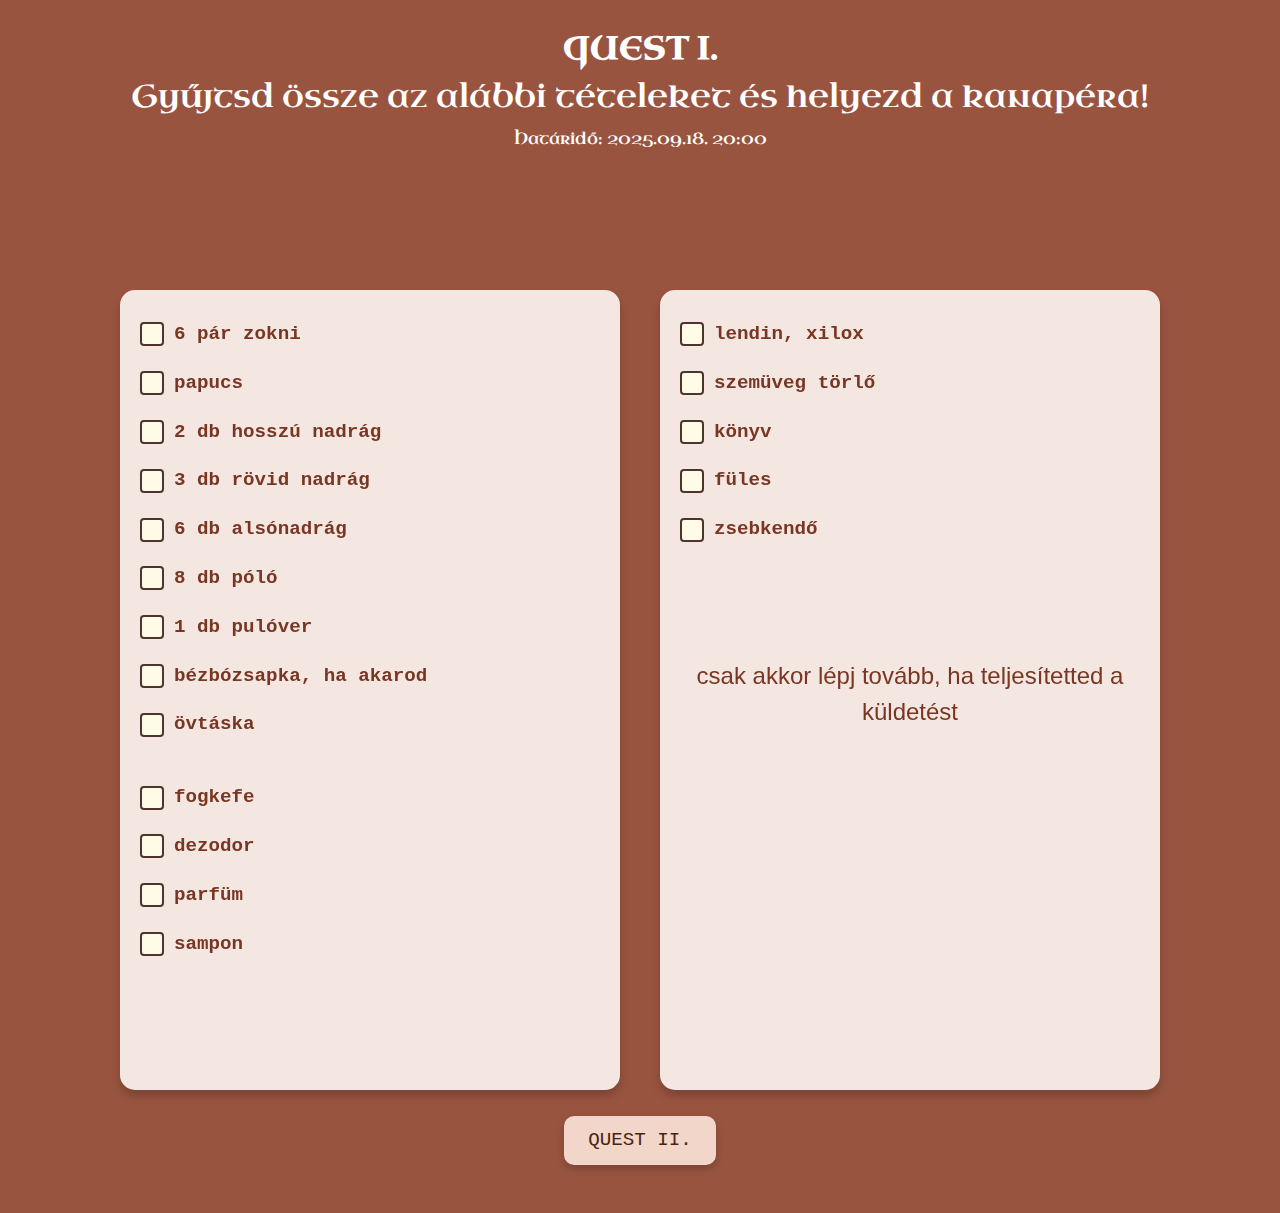
<file: igen.html>
<!DOCTYPE html>
<html lang="hu">
<head>
  <meta charset="UTF-8">
  <title>Quest 1</title>
  <link rel="icon" type="image/x-icon" href="/img/icon.jpg">
  <link href="https://cdn.jsdelivr.net/npm/bootstrap@5.3.7/dist/css/bootstrap.min.css" rel="stylesheet">
  <link href="https://fonts.googleapis.com/css2?family=Uncial+Antiqua&display=swap" rel="stylesheet">
  <style>
body {
  background-color: #995440 !important;
  font-family: 'Segoe UI', sans-serif;
  margin: 0;
  padding: 0;
  box-sizing: border-box;
}

.content-wrapper {
  display: flex;
  justify-content: center;
  gap: 40px;
  flex-wrap: wrap;
  margin-top: 220px; /* fontos! eltolja a tartalmat a fejléc alá */
}

h1.invitation-title {
  color: #ffffff;
  font-size: 2rem;
  font-weight: bold;
  font-family: 'Uncial Antiqua', serif;
  margin: 0;
  text-align: center;
}

h2, p {
  color: #ffffff;
  font-family: 'Uncial Antiqua', serif;
  margin: 0;
  text-align: center;
}

    .letter2 {
     top: 70px;
     width: 500px;
     height: auto;
     perspective: 1000px;
     z-index: 1;
     position: relative;
  }

    .paper {
     width: 100%;
     height: 100%;
     display: flex;
     justify-content: center;
     align-items: stretch;
     transform-style: preserve-3d;
  }

    .paper-body {
    width: 100%;
    min-height: 800px;
    border-radius: 15px;
    background-color: #F4E7E1;
    box-shadow: 0 6px 10px rgba(0,0,0,0.2);
    z-index: 1;
    padding: 20px;
  }

    ul.list-group {
      list-style: none;
      padding-left: 0;
    }

    .list-group-item {
      background: transparent;
      border: none;
      padding: 10px 0;
      color: #793623;
      font-family: 'Courier New', Courier, monospace;
      font-weight: bold;
      font-size: 1.2rem;
      display: flex;
      align-items: center;
      gap: 10px;
    }

    .fantasy-checkbox {
      position: relative;
      width: 24px;
      height: 24px;
      border: 2px solid #4e342e;
      border-radius: 4px;
      background-color: #fffbe6;
      cursor: pointer;
      appearance: none;
    }

    .fantasy-checkbox:checked {
      background-color: #c55c16;
      border-color: #c55c16;
    }

    .fantasy-checkbox:checked::after {
      content: "✔";
      color: white;
      font-size: 16px;
      position: absolute;
      left: 4px;
      top: -1px;
    }

    .custom-btn {
     background-color: #f2d6c9 !important; /* egy világos, krémszín */
     color: #4a2311 !important;           /* sötétbarna szöveg */
     border: none;
     border-radius: 10px;
     font-family: monospace;
     font-size: 1.2rem;
     padding: 10px 24px;
     box-shadow: 0 4px 8px rgba(0,0,0,0.2);
     transition: all 0.3s ease;
}

    .custom-btn:hover {
     background-color: #e4b8a8 !important;
     color: #fff !important;
}

header {
  position: fixed;
  top: 0;
  width: 100%;
  background-color: #995440;
  z-index: 10;
  display: flex;
  flex-direction: column;
  align-items: center;
  gap: 10px;
  padding: 30px 20px 60px;
}

p.lista{
  color: #793623;
  font-family:'Gill Sans', 'Gill Sans MT', Calibri, 'Trebuchet MS', sans-serif;
  font-size: 1.2rem;
}

p.extra{
  color: #793623;
  font-family:'Gill Sans', 'Gill Sans MT', Calibri, 'Trebuchet MS', sans-serif;
  font-size: 1.5rem;
  margin-top: 80px;
}

  </style>
</head>

<body>
<header>
  <h1 class="invitation-title">QUEST I.</h1>
  <h2>Gyűjtsd össze az alábbi tételeket és helyezd a kanapéra!</h2>
  <p>Határidő: 2025.09.18. 20:00</p>
</header>

  <main class="content-wrapper">
    <div class="letter2">
      <div class="paper">
        <div class="paper-body">
          <ul class="list-group">
            <li class="list-group-item">
              <input type="checkbox" class="fantasy-checkbox" id="item1">
              <label for="item1">6 pár zokni</label>
            </li>
            <li class="list-group-item">
              <input type="checkbox" class="fantasy-checkbox" id="item2">
              <label for="item2">papucs</label>
            </li>
            <li class="list-group-item">
              <input type="checkbox" class="fantasy-checkbox" id="item4">
              <label for="item4">2 db hosszú nadrág</label>
            </li>
            <li class="list-group-item">
              <input type="checkbox" class="fantasy-checkbox" id="item5">
              <label for="item5">3 db rövid nadrág</label>
            </li>
            <li class="list-group-item">
              <input type="checkbox" class="fantasy-checkbox" id="item6">
              <label for="item6">6 db alsónadrág</label>
            </li>
            <li class="list-group-item">
              <input type="checkbox" class="fantasy-checkbox" id="item7">
              <label for="item7">8 db póló</label>
            </li>
            <li class="list-group-item">
              <input type="checkbox" class="fantasy-checkbox" id="item8">
              <label for="item8">1 db pulóver</label>
            </li>
            <li class="list-group-item">
              <input type="checkbox" class="fantasy-checkbox" id="item9">
              <label for="item9">bézbózsapka, ha akarod</label>
            </li>
            <li class="list-group-item">
              <input type="checkbox" class="fantasy-checkbox" id="item1a">
              <label for="item1a">övtáska</label>
            </li>
          </ul>
          <br>
          <ul class="list-group">
            <li class="list-group-item">
              <input type="checkbox" class="fantasy-checkbox" id="item4a">
              <label for="item4a">fogkefe</label>
            </li>
            <li class="list-group-item">
              <input type="checkbox" class="fantasy-checkbox" id="item5a">
              <label for="item5a">dezodor</label>
            </li>
            <li class="list-group-item">
              <input type="checkbox" class="fantasy-checkbox" id="item6a">
              <label for="item6a">parfüm</label>
            </li>
            <li class="list-group-item">
            <input type="checkbox" class="fantasy-checkbox" id="item4b">
            <label for="item4b">sampon</label>
            </li>
          </ul>
        </div>
      </div>
    </div>

    <div class="letter2">
    <div class="paper">
      <div class="paper-body">
        <ul class="list-group">
          <li class="list-group-item">
            <input type="checkbox" class="fantasy-checkbox" id="item1b">
            <label for="item1b">lendin, xilox</label>
          </li>
          <li class="list-group-item">
            <input type="checkbox" class="fantasy-checkbox" id="item2b">
            <label for="item2b">szemüveg törlő</label>
          </li>
          <li class="list-group-item">
            <input type="checkbox" class="fantasy-checkbox" id="item3b">
            <label for="item3b">könyv</label>
          </li>
          <li class="list-group-item">
            <input type="checkbox" class="fantasy-checkbox" id="item4b">
            <label for="item4b">füles</label>
          </li>
          <li class="list-group-item">
            <input type="checkbox" class="fantasy-checkbox" id="item4b">
            <label for="item4b">zsebkendő</label>
          </li>
        </ul>
        <br>
        <p class="extra">csak akkor lépj tovább, ha teljesítetted a küldetést</p>
      </div>
    </div>
  </div>
  </main>

<div class="d-flex gap-2 justify-content-center py-5 mt-5">
  <button class="btn btn-light btn-lg custom-btn d-inline-flex align-items-center" type="button" onclick="window.location.href='quest2.html'">
    QUEST II.
  </button>
</div>


<script>
  document.addEventListener("DOMContentLoaded", function () {
    const checkboxes = document.querySelectorAll('.fantasy-checkbox');

    checkboxes.forEach(cb => {
      // Állapot visszatöltése
      const saved = localStorage.getItem(cb.id);
      if (saved === "true") cb.checked = true;

      // Mentés állapotváltozáskor
      cb.addEventListener('change', () => {
        localStorage.setItem(cb.id, cb.checked);
      });
    });
  });
</script>

</body>
</html>
</file>
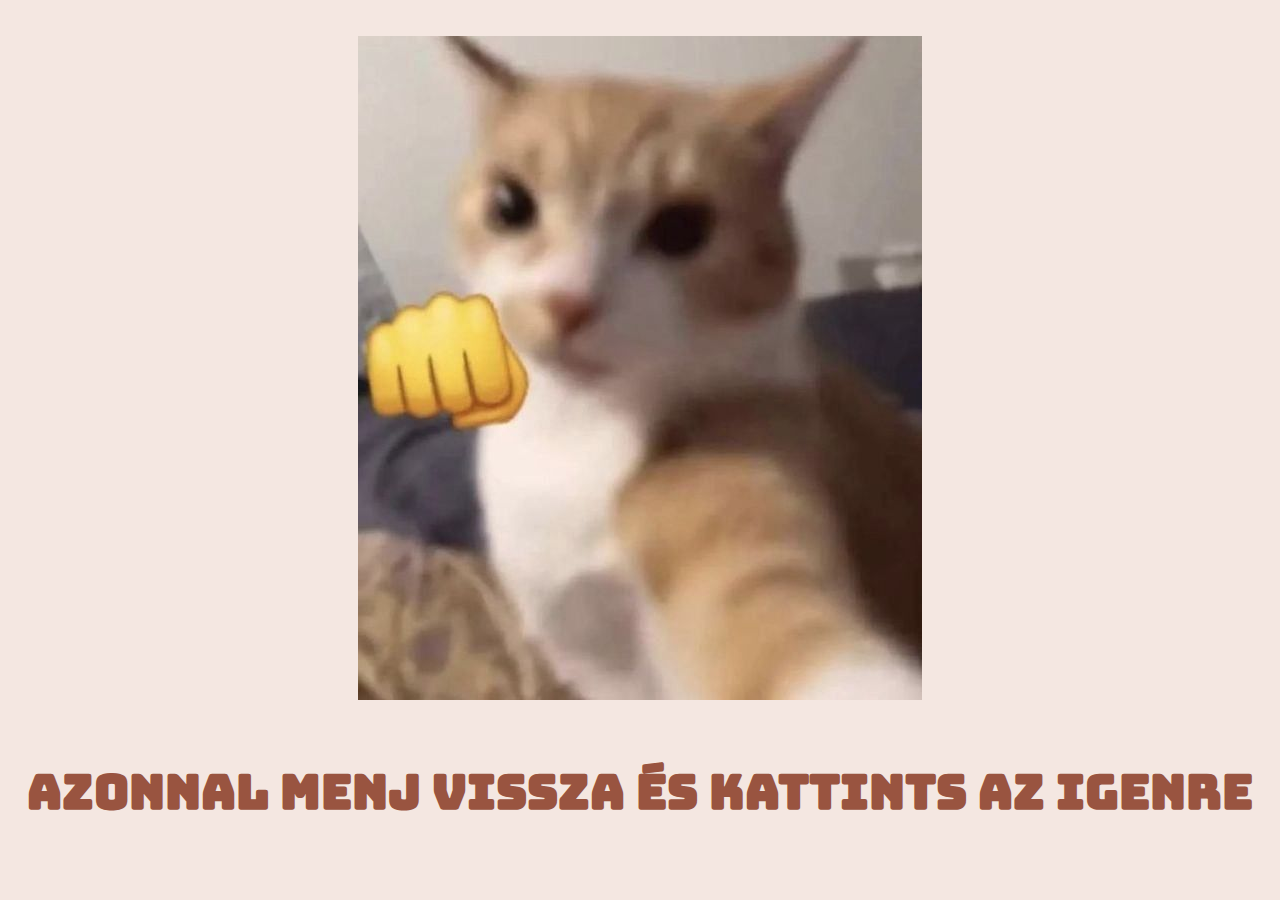
<file: nem.html>
<!DOCTYPE html>
<html lang="hu">
<head>
  <meta charset="UTF-8">
  <title>Bamm</title>
  <link rel="icon" type="image/x-icon" href="/img/icon.jpg">
  <link href="https://fonts.googleapis.com/css2?family=Uncial+Antiqua&display=swap" rel="stylesheet">
  <link rel="preconnect" href="https://fonts.googleapis.com">
  <link rel="preconnect" href="https://fonts.gstatic.com" crossorigin>
  <link href="https://fonts.googleapis.com/css2?family=Bungee&display=swap" rel="stylesheet">
</head>

<style>

.bungee-regular {
  font-family: "Bungee", sans-serif;
  font-weight: 400;
  font-style: normal;
}

body{
    background-color: #F4E7E1;
}

.center-image {
  display: flex;
  justify-content: center;  /* vízszintesen középre */
  align-items: center;      /* függőlegesen középre */
  height: 80vh;            /* teljes magasságú konténer */
}

.center-image img {
  max-width: 90%;           /* képméret korlátozás, opcionális */
  height: auto;
}

h1 {
  color: #995440;
  font-size: 3rem;
  font-family:"Bungee", sans-serif;
  text-align: center;
}

</style>

<body>

    <div class="center-image">
        <img class="center-image" src="nem.jpg" alt="nem">
    </div>
    <h1>azonnal menj vissza és kattints az igenre</h1>
</body>
</file>
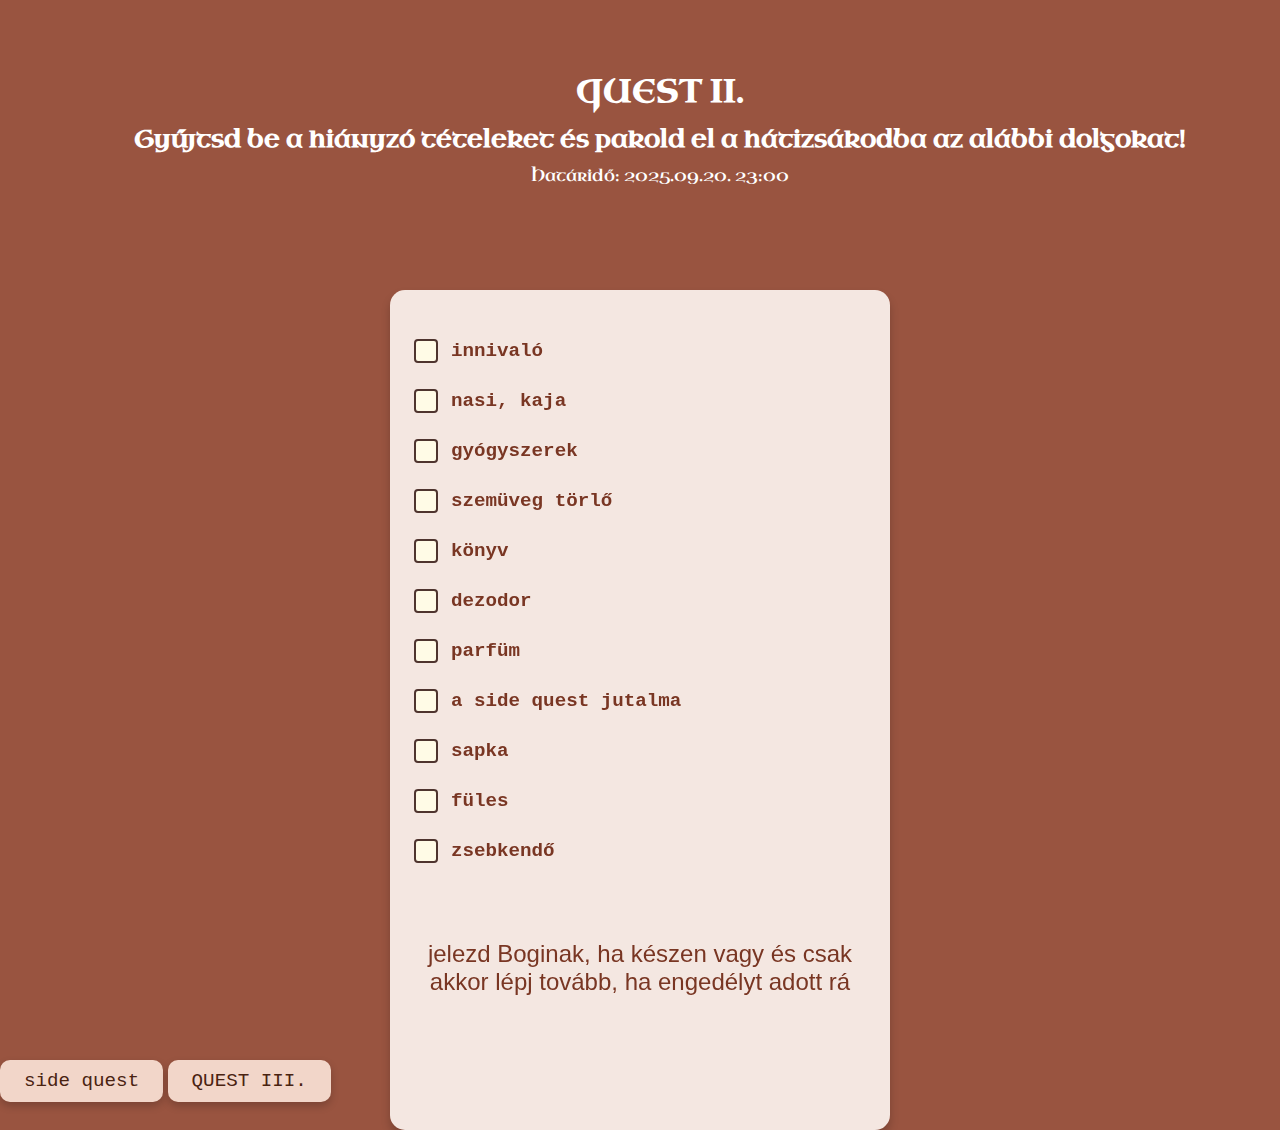
<file: quest2.html>
<!DOCTYPE html>
<html lang="hu">
<head>
  <meta charset="UTF-8">
  <title>Quest 2</title>
  <link rel="icon" type="image/x-icon" href="/img/icon.jpg">
  <link href="https://cdn.jsdelivr.net/npm/bootstrap@5.3.7/dist/css/bootstrap.min.css" rel="stylesheet" integrity="sha384-LN+7fdVzj6u52u30Kp6M/trliBMCMKTyK833zpbD+pXdCLuTusPj697FH4R/5mcr" crossorigin="anonymous">
  <link href="https://fonts.googleapis.com/css2?family=Uncial+Antiqua&display=swap" rel="stylesheet">
</head>

<style>
body {
    background-color: #995440 !important;
    font-family: 'Segoe UI', sans-serif;
    margin: 0;
    padding: 0;
    box-sizing: border-box;
}

h1 {
  color: #ffffff;
  font-size: 2rem;
  font-weight: bold;
  font-family: 'Uncial Antiqua', serif;
  margin: 0;
  text-align: center;
  margin-top: 40px;
}

h2, p {
  color: #ffffff;
  font-family: 'Uncial Antiqua', serif;
  margin: 0;
  text-align: center;
}

header {
  position: fixed;
  top: 0;
  width: 100%;
  background-color: #995440;
  z-index: 10;
  display: flex;
  flex-direction: column;
  align-items: center;
  gap: 10px;
  padding: 30px 20px 60px;
}

.content-wrapper {
  display: flex;
  justify-content: center;
  gap: 40px;
  flex-wrap: wrap;
  margin-top: 220px; /* fontos! eltolja a tartalmat a fejléc alá */
}

.list {
     top: 70px;
     width: 500px;
     height: auto;
     perspective: 1000px;
     z-index: 1;
     position: relative;
}

.paper {
     width: 100%;
     height: 100%;
     display: flex;
     justify-content: center;
     align-items: stretch;
     transform-style: preserve-3d;
}

.paper-body {
    width: 100%;
    min-height: 800px;
    border-radius: 15px;
    background-color: #F4E7E1;
    box-shadow: 0 6px 10px rgba(0,0,0,0.2);
    z-index: 1;
    padding: 20px;
}

ul.list-group {
      list-style: none;
      padding-left: 0;
    }

    .list-group-item {
      background: transparent;
      border: none;
      padding: 10px 0;
      color: #793623;
      font-family: 'Courier New', Courier, monospace;
      font-weight: bold;
      font-size: 1.2rem;
      display: flex;
      align-items: center;
      gap: 10px;
    }

    .fantasy-checkbox {
      position: relative;
      width: 24px;
      height: 24px;
      border: 2px solid #4e342e;
      border-radius: 4px;
      background-color: #fffbe6;
      cursor: pointer;
      appearance: none;
    }

    .fantasy-checkbox:checked {
      background-color: #c55c16;
      border-color: #c55c16;
    }

    .fantasy-checkbox:checked::after {
      content: "✔";
      color: white;
      font-size: 16px;
      position: absolute;
      left: 4px;
      top: -1px;
    }

    .custom-btn {
     background-color: #f2d6c9 !important; /* egy világos, krémszín */
     color: #4a2311 !important;           /* sötétbarna szöveg */
     border: none;
     border-radius: 10px;
     font-family: monospace;
     font-size: 1.2rem;
     padding: 10px 24px;
     box-shadow: 0 4px 8px rgba(0,0,0,0.2);
     transition: all 0.3s ease;
}

    .custom-btn:hover {
     background-color: #e4b8a8 !important;
     color: #fff !important;
}

p.lista{
  color: #793623;
  font-family:'Gill Sans', 'Gill Sans MT', Calibri, 'Trebuchet MS', sans-serif;
  font-size: 1.2rem;
}

p.lista1{
  color: #793623;
  font-family:'Times New Roman', Times, serif;
  font-size: 1.2rem;
}

p.extra{
  color: #793623;
  font-family:'Gill Sans', 'Gill Sans MT', Calibri, 'Trebuchet MS', sans-serif;
  font-size: 1.5rem;
  margin-top: 30px;
}
</style>

<body>

<header>
  <h1 class="invitation-title">QUEST II.</h1>
  <h2>Gyűjtsd be a hiányzó tételeket és pakold el a hátizsákodba az alábbi dolgokat!</h2>
  <p>Határidő: 2025.09.20. 23:00</p>
</header>

<main class="content-wrapper">
    <div class="list">
      <div class="paper">
        <div class="paper-body">
          <ul class="list-group">
            <li class="list-group-item">
              <input type="checkbox" class="fantasy-checkbox" id="item1">
              <label for="item1">innivaló</label>
            </li>
            <li class="list-group-item">
              <input type="checkbox" class="fantasy-checkbox" id="item2">
              <label for="item2">nasi, kaja</label>
            </li>
            <li class="list-group-item">
              <input type="checkbox" class="fantasy-checkbox" id="item4">
              <label for="item4">gyógyszerek</label>
            </li>
            <li class="list-group-item">
              <input type="checkbox" class="fantasy-checkbox" id="item5">
              <label for="item5">szemüveg törlő</label>
            </li>
            <li class="list-group-item">
              <input type="checkbox" class="fantasy-checkbox" id="item6">
              <label for="item6">könyv</label>
            </li>
            <li class="list-group-item">
              <input type="checkbox" class="fantasy-checkbox" id="item7">
              <label for="item7">dezodor</label>
            </li>
            <li class="list-group-item">
              <input type="checkbox" class="fantasy-checkbox" id="item8">
              <label for="item8">parfüm</label>
            </li>
            <li class="list-group-item">
              <input type="checkbox" class="fantasy-checkbox" id="item3b">
              <label for="item3b">a side quest jutalma</label>
            </li>
            <li class="list-group-item">
              <input type="checkbox" class="fantasy-checkbox" id="item3b">
              <label for="item3b">sapka</label>
            </li>
            <li class="list-group-item">
              <input type="checkbox" class="fantasy-checkbox" id="item1a">
             <label for="item1a">füles</label>
           </li>
            <li class="list-group-item">
             <input type="checkbox" class="fantasy-checkbox" id="item2a">
              <label for="item2a">zsebkendő</label>
            </li>
          </ul>
        <br>
        <p class="extra">jelezd Boginak, ha készen vagy és csak akkor lépj tovább, ha engedélyt adott rá</p>
        </div>
      </div>
    </div>
</main>

<div class="d-flex gap-2 justify-content-center py-5 mt-5">
  <button class="btn btn-light btn-lg custom-btn d-inline-flex align-items-center" type="button" onclick="window.location.href='side.html'">
    side quest
  </button>
  <button class="btn btn-light btn-lg custom-btn d-inline-flex align-items-center" type="button" onclick="window.location.href='quest3.html'">
    QUEST III.
  </button>
</div>

<script>
  document.addEventListener("DOMContentLoaded", function () {
    const checkboxes = document.querySelectorAll('.fantasy-checkbox');

    checkboxes.forEach(cb => {
      // Állapot visszatöltése
      const saved = localStorage.getItem(cb.id);
      if (saved === "true") cb.checked = true;

      // Mentés állapotváltozáskor
      cb.addEventListener('change', () => {
        localStorage.setItem(cb.id, cb.checked);
      });
    });
  });
</script>

</body>
</file>
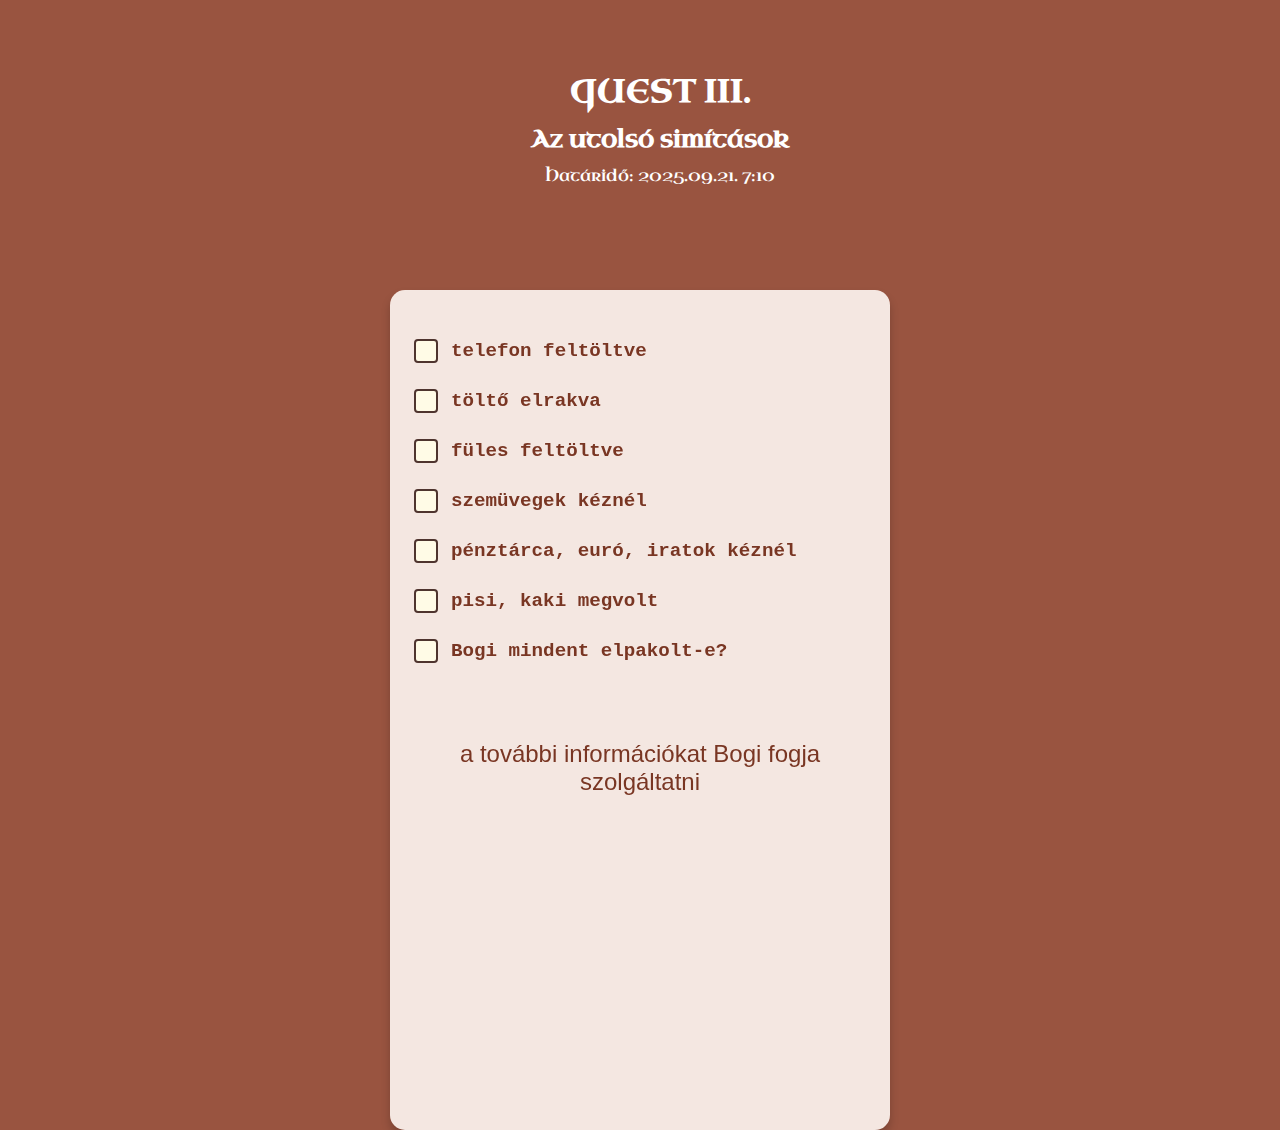
<file: quest3.html>
<!DOCTYPE html>
<html lang="hu">
<head>
  <meta charset="UTF-8">
  <title>Quest 3</title>
  <link rel="icon" type="image/x-icon" href="/img/icon.jpg">
  <link href="https://cdn.jsdelivr.net/npm/bootstrap@5.3.7/dist/css/bootstrap.min.css" rel="stylesheet" integrity="sha384-LN+7fdVzj6u52u30Kp6M/trliBMCMKTyK833zpbD+pXdCLuTusPj697FH4R/5mcr" crossorigin="anonymous">
  <link href="https://fonts.googleapis.com/css2?family=Uncial+Antiqua&display=swap" rel="stylesheet">
</head>

<style>
body {
    background-color: #995440 !important;
    font-family: 'Segoe UI', sans-serif;
    margin: 0;
    padding: 0;
    box-sizing: border-box;
}

h1 {
  color: #ffffff;
  font-size: 2rem;
  font-weight: bold;
  font-family: 'Uncial Antiqua', serif;
  margin: 0;
  text-align: center;
  margin-top: 40px;
}

h2, p {
  color: #ffffff;
  font-family: 'Uncial Antiqua', serif;
  margin: 0;
  text-align: center;
}

header {
  position: fixed;
  top: 0;
  width: 100%;
  background-color: #995440;
  z-index: 10;
  display: flex;
  flex-direction: column;
  align-items: center;
  gap: 10px;
  padding: 30px 20px 60px;
}

.content-wrapper {
  display: flex;
  justify-content: center;
  gap: 40px;
  flex-wrap: wrap;
  margin-top: 220px; /* fontos! eltolja a tartalmat a fejléc alá */
}

.list {
     top: 70px;
     width: 500px;
     height: auto;
     perspective: 1000px;
     z-index: 1;
     position: relative;
}

.paper {
     width: 100%;
     height: 100%;
     display: flex;
     justify-content: center;
     align-items: stretch;
     transform-style: preserve-3d;
}

.paper-body {
    width: 100%;
    min-height: 800px;
    border-radius: 15px;
    background-color: #F4E7E1;
    box-shadow: 0 6px 10px rgba(0,0,0,0.2);
    z-index: 1;
    padding: 20px;
}

ul.list-group {
      list-style: none;
      padding-left: 0;
    }

    .list-group-item {
      background: transparent;
      border: none;
      padding: 10px 0;
      color: #793623;
      font-family: 'Courier New', Courier, monospace;
      font-weight: bold;
      font-size: 1.2rem;
      display: flex;
      align-items: center;
      gap: 10px;
    }

    .fantasy-checkbox {
      position: relative;
      width: 24px;
      height: 24px;
      border: 2px solid #4e342e;
      border-radius: 4px;
      background-color: #fffbe6;
      cursor: pointer;
      appearance: none;
    }

    .fantasy-checkbox:checked {
      background-color: #c55c16;
      border-color: #c55c16;
    }

    .fantasy-checkbox:checked::after {
      content: "✔";
      color: white;
      font-size: 16px;
      position: absolute;
      left: 4px;
      top: -1px;
    }

    .custom-btn {
     background-color: #f2d6c9 !important; /* egy világos, krémszín */
     color: #4a2311 !important;           /* sötétbarna szöveg */
     border: none;
     border-radius: 10px;
     font-family: monospace;
     font-size: 1.2rem;
     padding: 10px 24px;
     box-shadow: 0 4px 8px rgba(0,0,0,0.2);
     transition: all 0.3s ease;
}

    .custom-btn:hover {
     background-color: #e4b8a8 !important;
     color: #fff !important;
}

p.lista{
  color: #793623;
  font-family:'Gill Sans', 'Gill Sans MT', Calibri, 'Trebuchet MS', sans-serif;
  font-size: 1.2rem;
}

p.lista1{
  color: #793623;
  font-family:'Times New Roman', Times, serif;
  font-size: 1.2rem;
}

p.extra{
  color: #793623;
  font-family:'Gill Sans', 'Gill Sans MT', Calibri, 'Trebuchet MS', sans-serif;
  font-size: 1.5rem;
  margin-top: 30px;
}

</style>

<body>

<header>
  <h1 class="invitation-title">QUEST III.</h1>
  <h2>Az utolsó simítások</h2>
  <p>Határidő: 2025.09.21. 7:10</p>
</header>

<main class="content-wrapper">
    <div class="list">
      <div class="paper">
        <div class="paper-body">
          <ul class="list-group">
            <li class="list-group-item">
              <input type="checkbox" class="fantasy-checkbox" id="item1">
              <label for="item1">telefon feltöltve</label>
            </li>
            <li class="list-group-item">
              <input type="checkbox" class="fantasy-checkbox" id="item7">
              <label for="item7">töltő elrakva</label>
            </li>
            <li class="list-group-item">
              <input type="checkbox" class="fantasy-checkbox" id="item7">
              <label for="item7">füles feltöltve</label>
            </li>
            <li class="list-group-item">
              <input type="checkbox" class="fantasy-checkbox" id="item2">
              <label for="item2">szemüvegek kéznél</label>
            </li>
            <li class="list-group-item">
              <input type="checkbox" class="fantasy-checkbox" id="item4">
              <label for="item4">pénztárca, euró, iratok kéznél</label>
            </li>
            <li class="list-group-item">
              <input type="checkbox" class="fantasy-checkbox" id="item5">
              <label for="item5">pisi, kaki megvolt</label>
            </li>
            <li class="list-group-item">
              <input type="checkbox" class="fantasy-checkbox" id="item6">
              <label for="item6">Bogi mindent elpakolt-e?</label>
            </li>
        </ul>
        <br>
        <p class="extra">a további információkat Bogi fogja szolgáltatni</p>
        </div>
      </div>
    </div>
</main>

<script>
  document.addEventListener("DOMContentLoaded", function () {
    const checkboxes = document.querySelectorAll('.fantasy-checkbox');

    checkboxes.forEach(cb => {
      // Állapot visszatöltése
      const saved = localStorage.getItem(cb.id);
      if (saved === "true") cb.checked = true;

      // Mentés állapotváltozáskor
      cb.addEventListener('change', () => {
        localStorage.setItem(cb.id, cb.checked);
      });
    });
  });
</script>

</body>
</file>
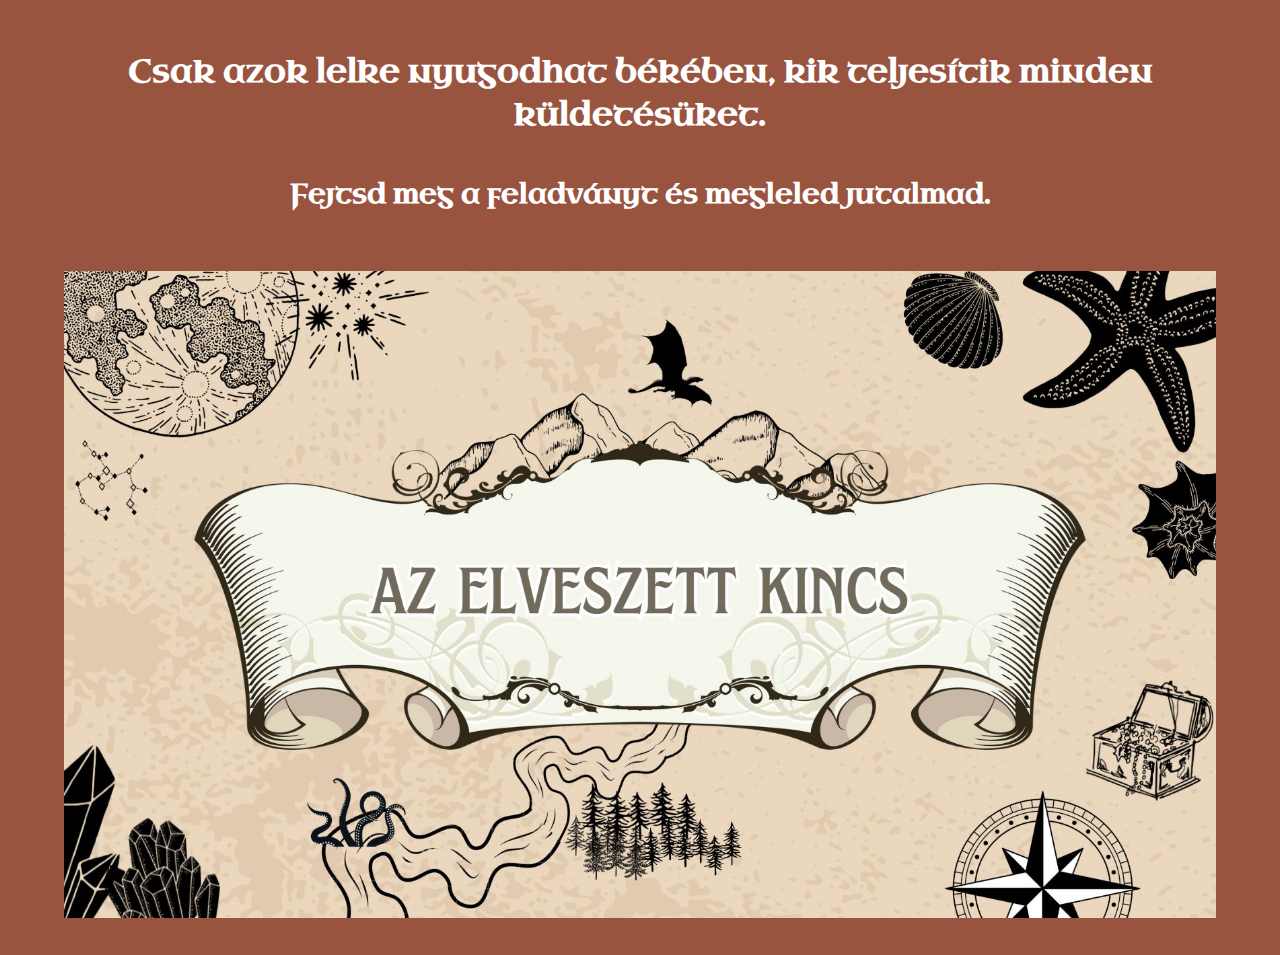
<file: side.html>
<!DOCTYPE html>
<html lang="hu">
<head>
  <meta charset="UTF-8">
  <title>Side quest</title>
  <link rel="icon" type="image/x-icon" href="/img/icon.jpg">
  <link href="https://cdn.jsdelivr.net/npm/bootstrap@5.3.7/dist/css/bootstrap.min.css" rel="stylesheet" integrity="sha384-LN+7fdVzj6u52u30Kp6M/trliBMCMKTyK833zpbD+pXdCLuTusPj697FH4R/5mcr" crossorigin="anonymous">
  <link href="https://fonts.googleapis.com/css2?family=Uncial+Antiqua&display=swap" rel="stylesheet">
</head>

<style>

body {
  background-color: #995440 !important;
  font-family: 'Segoe UI', sans-serif;
  margin: 0;
  padding: 0;
  box-sizing: border-box;
}

h1 {
  color: #ffffff;
  font-size: 2rem;
  font-weight: bold;
  font-family: 'Uncial Antiqua', serif;
  margin-top: 50px;
  text-align: center;
}

h2{
  color: #ffffff;
  font-size: 1.7rem;
  font-weight: bold;
  font-family: 'Uncial Antiqua', serif;
  margin-top: 40px;
  text-align: center;
}

.image {
  display: flex;
  justify-content: center;  /* vízszintesen középre */
  align-items: center;      /* függőlegesen középre */
  height: 80vh;            /* teljes magasságú konténer */
}

.image img {
  max-width: 90%;           /* képméret korlátozás, opcionális */
  height: auto;
}
</style>

<body>
    <h1>Csak azok lelke nyugodhat békében, kik teljesítik minden küldetésüket.</h1>
    <h2>Fejtsd meg a feladványt és megleled jutalmad.</h2>
    <div class="image">
        <img class="image" src="kincs.JPG" alt="kincs" usemap="#kincs">
    </div>
    <map name="kincs">
        <area shape="poly" coords="1256,511,1253,434,462,436,441,517" href="terkep.html" onclick="terkep()" target="_blank">
    </map>

</body>
</file>
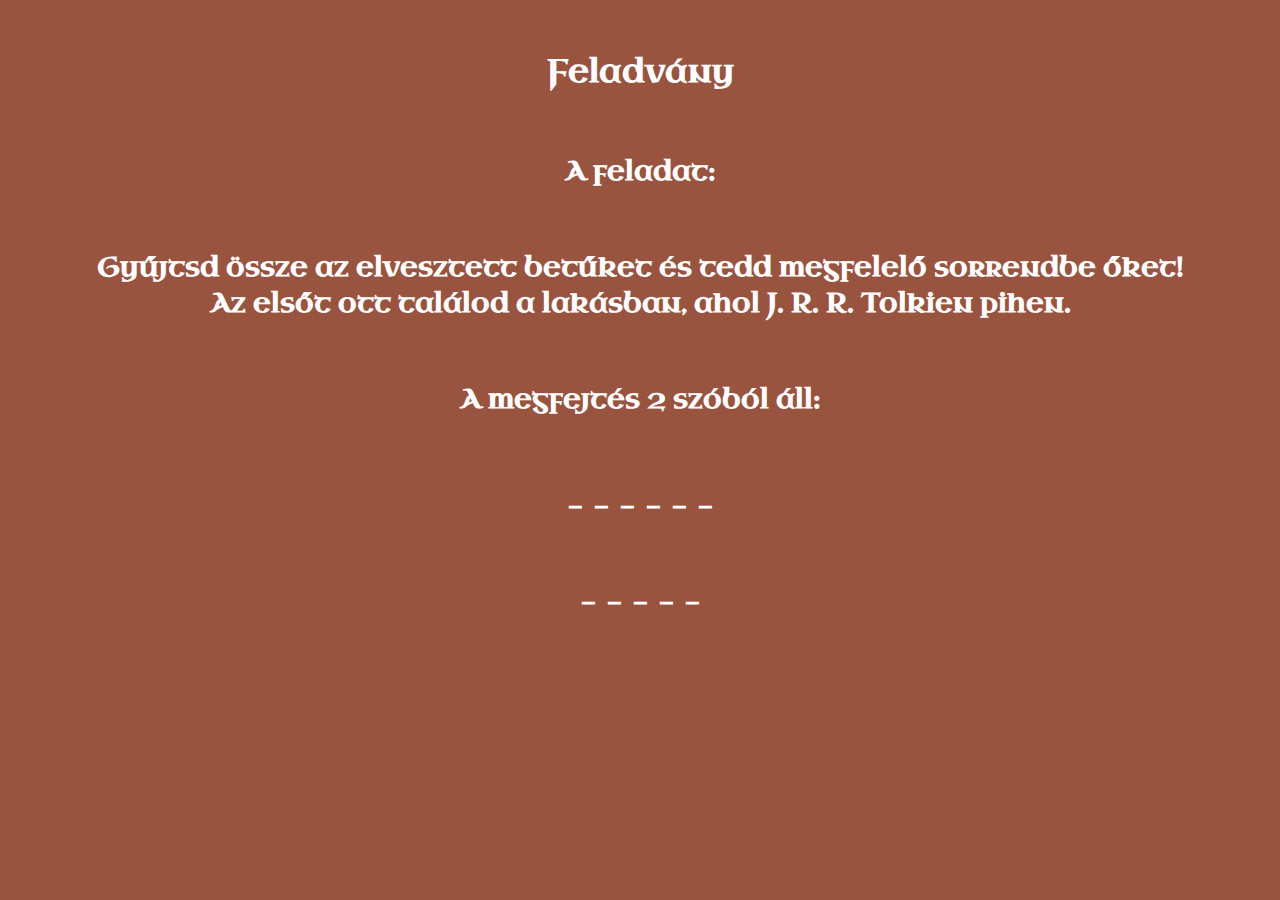
<file: terkep.html>
<!DOCTYPE html>
<html lang="hu">
<head>
  <meta charset="UTF-8">
  <title>Feladvány</title>
  <link rel="icon" type="image/x-icon" href="/img/icon.jpg">
  <link href="https://cdn.jsdelivr.net/npm/bootstrap@5.3.7/dist/css/bootstrap.min.css" rel="stylesheet" integrity="sha384-LN+7fdVzj6u52u30Kp6M/trliBMCMKTyK833zpbD+pXdCLuTusPj697FH4R/5mcr" crossorigin="anonymous">
  <link href="https://fonts.googleapis.com/css2?family=Uncial+Antiqua&display=swap" rel="stylesheet">
</head>

<style>

body {
  background-color: #995440 !important;
  font-family: 'Segoe UI', sans-serif;
  margin: 0;
  padding: 0;
  box-sizing: border-box;
}

h1 {
  color: #ffffff;
  font-size: 2rem;
  font-family: 'Uncial Antiqua', serif;
  margin-top: 50px;
  text-align: center;
}

h2{
  color: #ffffff;
  font-size: 1.7rem;
  font-family: 'Uncial Antiqua', serif;
  margin-top: 60px;
  text-align: center;
}

</style>

<body>
    <h1>Feladvány</h1>
    <h2>A feladat:</h2>
    <h2>Gyűjtsd össze az elvesztett betűket és tedd megfelelő sorrendbe őket! <br> Az elsőt ott találod a lakásban, ahol J. R. R. Tolkien pihen.</h2>
    <h2>A megfejtés 2 szóból áll:</h2>
    <h2>_ _ _ _ _ _</h2>
    <h2>_ _ _ _ _ </h2>
</body>
</file>
